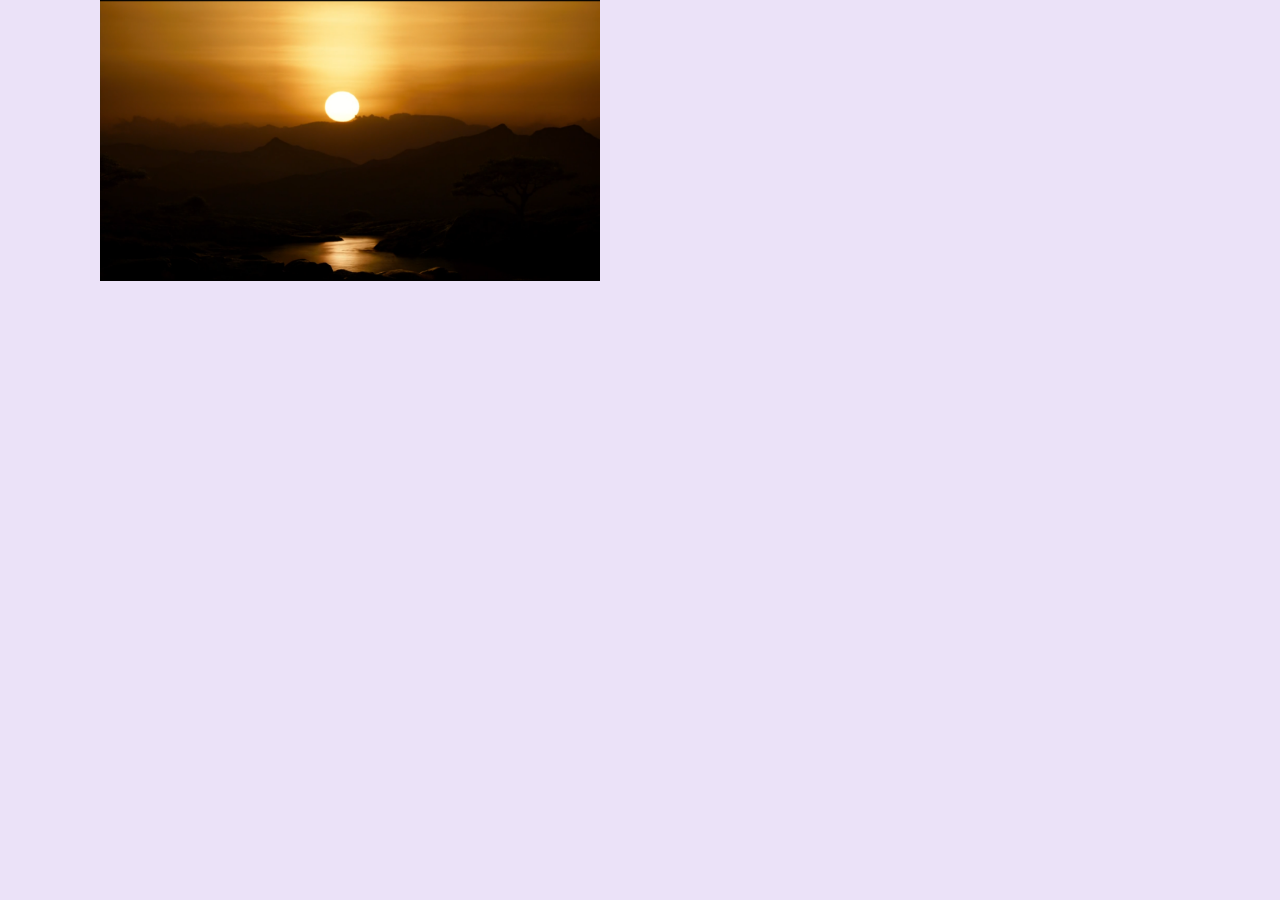
<file: index2.html>
<!DOCTYPE html>
<html lang="en">

<head>
    <meta charset="UTF-8">
    <meta http-equiv="X-UA-Compatible" content="IE=edge">
    <meta name="viewport" content="width=device-width, initial-scale=1.0">
    <title>Document</title>
    <link rel="stylesheet" href="https://cdnjs.cloudflare.com/ajax/libs/font-awesome/4.7.0/css/font-awesome.css">
    <link href="https://cdn.jsdelivr.net/npm/bootstrap@4.6.1/dist/css/bootstrap.min.css" rel="stylesheet"
        id="bootstrap-css">
    <link rel="stylesheet" href="https://cdnjs.cloudflare.com/ajax/libs/animate.css/3.5.2/animate.min.css">
    <link rel="stylesheet" href="css/style.css">
    <style>
        .mySlides {
            display: none;
        }
    </style>
</head>

<body>
    <div class="container">
        <div class="col-md-12">
            <div class="w3-content w3-section" style="max-width:500px">
                <img class="mySlides animate__fadeIn" src="images/sunset.png" style="width:100%">
                <img class="mySlides animate__fadeInDown" src="images/tVBy5Q0.png" style="width:100%">
                <img class="mySlides animate__fadeInLeft" src="images/iDwDQ4o.png" style="width:100%">
                <img class="mySlides animate__fadeInRight" src="images/image.png" style="width:100%">
                <img class="mySlides animate__fadeInUp" src="images/MOP4-14-removebg-preview.png" style="width:100%">
            </div>
        </div>
        <!--.Carousel-->

    </div>
    <script>
        let myIndex = 0;
        carousel();

        function carousel() {
            let i;
            let x = document.getElementsByClassName("mySlides");
            for (i = 0; i < x.length; i++) {
                x[i].style.display = "none";
            }
            myIndex++;
            if (myIndex > x.length) { myIndex = 1 }
            x[myIndex - 1].style.display = "block";
            setTimeout(carousel, 2500);
        }
    </script>
    <script src="js/jquery.3.5.1.js"></script>
    <script src="js/script.js"></script>
    <script src="https://cdn.jsdelivr.net/npm/bootstrap@4.6.1/dist/js/bootstrap.bundle.min.js"></script>
</body>

</html>
</file>
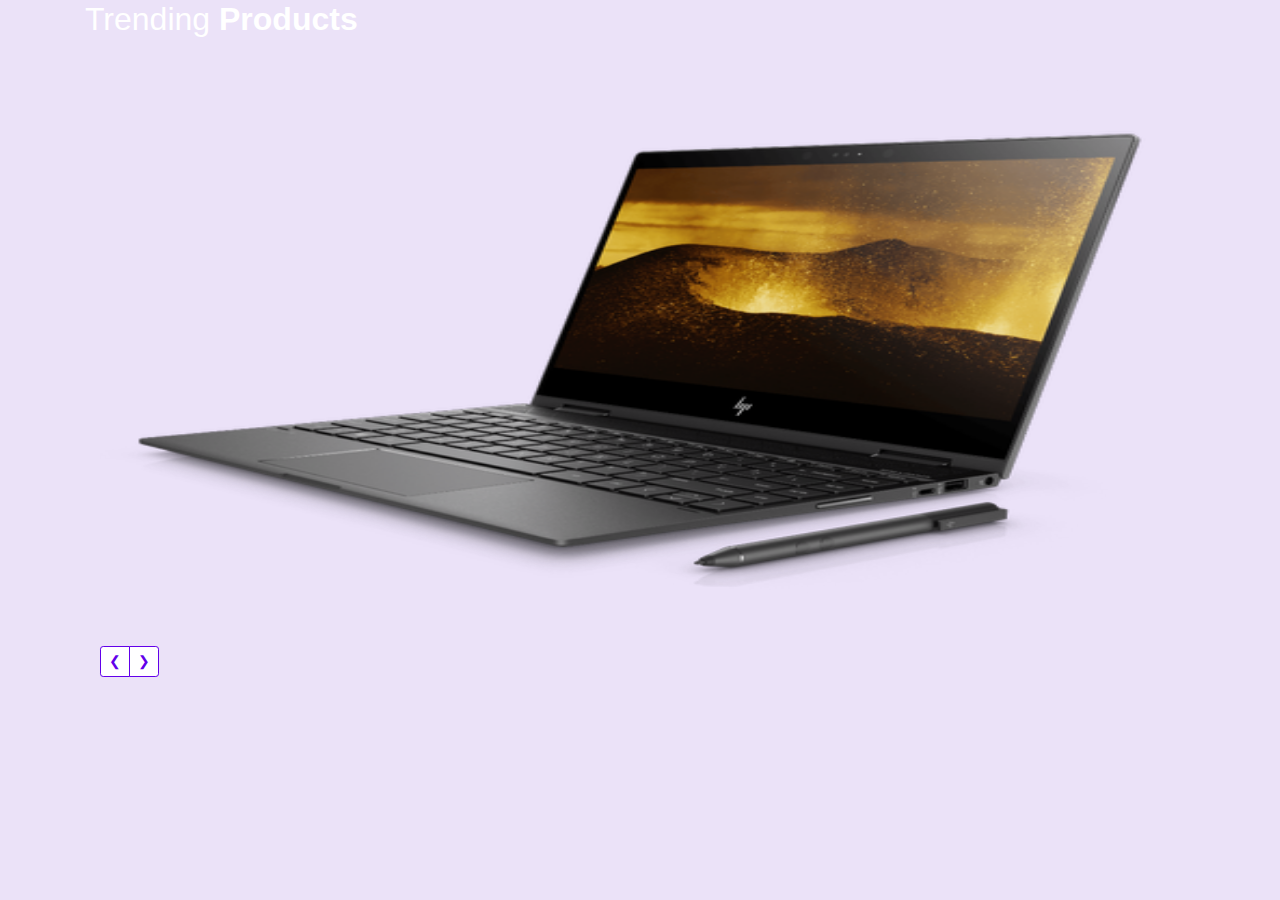
<file: test.html>
<!DOCTYPE html>
<html lang="en">

<head>
    <meta charset="UTF-8">
    <meta http-equiv="X-UA-Compatible" content="IE=edge">
    <meta name="viewport" content="width=device-width, initial-scale=1.0">
    <title>Document</title>
    <link rel="stylesheet" href="https://cdnjs.cloudflare.com/ajax/libs/font-awesome/4.7.0/css/font-awesome.css">
    <link href="https://cdn.jsdelivr.net/npm/bootstrap@4.6.1/dist/css/bootstrap.min.css" rel="stylesheet"
        id="bootstrap-css">
    <link rel="stylesheet" href="css/style.css">
    <style>


    </style>
</head>

<body>
    <div class="container">
        <div class="row blog">
            <div class="col-md-12">
                <h2>Trending <b>Products</b></h2>
                <div class="container">
                    <img class="mySlides" src="images/iDwDQ4o.png" height="600" style="width:100%">
                    <img class="mySlides" src="images/image.png" height="600" style="width:100%">
                    <img class="mySlides" src="images/tVBy5Q0.png" height="600" style="width:100%">
                    <img class="mySlides" src="images/sunset.png" height="600" style="width:100%">

                    <div class="btn-group btn-group-sm" role="group" aria-label="...">
                        <button class=" btn btn-secondary" onclick="plusDivs(-1)">&#10094;</button>
                        <button class=" btn btn-secondary" onclick="plusDivs(1)">&#10095;</button>
                    </div>
                </div>
                <!--.Carousel-->

            </div>
        </div>
    </div>
    <script>
        let slideIndex = 1;
        showDivs(slideIndex);
        function plusDivs(n) {
            showDivs(slideIndex += n);
        }
        function showDivs(n) {
            let x = document.getElementsByClassName("mySlides");
            if (n > x.length) { slideIndex = 1 }
            if (n < 1) { slideIndex = x.length }
            for (i = 0; i < x.length; i++) {
                x[i].style.display = "none";
            }
            x[slideIndex - 1].style.display = "block";
        }
        /*
        First, set the slideIndex to 1. (First picture)
        Then call showDivs() to display the first image.
        When the user clicks one of the buttons call plusDivs().
        The plusDivs() function subtracts one or  adds one to the slideIndex.
        The showDiv() function hides (display="none") all elements with the class name "mySlides", and displays (display="block") the element with the given slideIndex.
        If the slideIndex is higher than the number of elements (x.length), the slideIndex is set to zero.
        If the slideIndex is less than 1 it is set to number of elements (x.length).
        */
    </script>
    <script src="js/jquery.3.5.1.js"></script>
    <script src="js/script.js"></script>
    <script src="https://cdn.jsdelivr.net/npm/bootstrap@4.6.1/dist/js/bootstrap.bundle.min.js"></script>
</body>

</html>
</file>
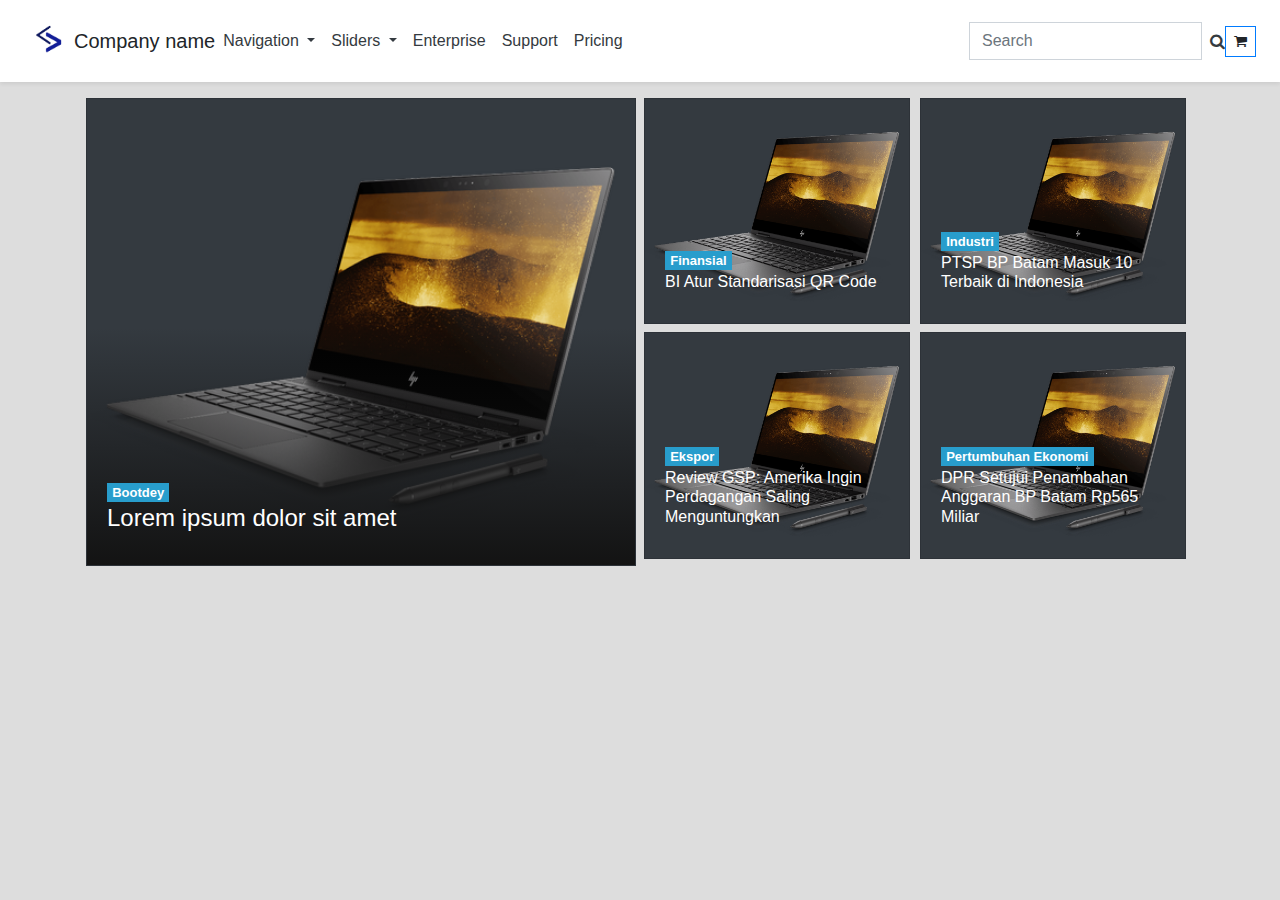
<file: test2.html>
<!DOCTYPE html>
<html lang="en">

<head>
    <meta charset="UTF-8">
    <meta http-equiv="X-UA-Compatible" content="IE=edge">
    <meta name="viewport" content="width=device-width, initial-scale=1.0">
    <title>Document</title>
    <link rel="stylesheet" href="https://cdnjs.cloudflare.com/ajax/libs/font-awesome/4.7.0/css/font-awesome.css">
    <link href="https://cdn.jsdelivr.net/npm/bootstrap@4.6.1/dist/css/bootstrap.min.css" rel="stylesheet"
        id="bootstrap-css">
    <!-- <link rel="stylesheet" href="css/style.css"> -->
    <style>
        body {
            background: #ddd !important;
        }

        a,
        a:focus,
        a:hover {
            text-decoration: none !important;
            color: inherit !important;
        }

        a:hover,
        .btn {
            outline: none !important;
        }

        /*ROUNDED CORNER*/
        * {
            -webkit-border-radius: 0 !important;
            -moz-border-radius: 0 !important;
            border-radius: 0 !important;
        }

        /*CATEGORIES BADGE*/
        .badge {
            font-weight: 600 !important;
            font-size: 13px !important;
            color: white !important;
            background-color: #289dcc !important;
        }

        /*FEATURED*/
        .mg-2,
        .mg-4 {
            margin-left: -20px;
        }

        .linkfeat {
            background: rgba(76, 76, 76, 0);
            background: -moz-linear-gradient(top, rgba(76, 76, 76, 0) 0%, rgba(48, 48, 48, 0) 49%, rgba(19, 19, 19, 1) 100%);
            background: -webkit-gradient(left top, left bottom, color-stop(0%, rgba(76, 76, 76, 0)), color-stop(49%, rgba(48, 48, 48, 0)), color-stop(100%, rgba(19, 19, 19, 1)));
            background: -webkit-linear-gradient(top, rgba(76, 76, 76, 0) 0%, rgba(48, 48, 48, 0) 49%, rgba(19, 19, 19, 1) 100%);
            background: -o-linear-gradient(top, rgba(76, 76, 76, 0) 0%, rgba(48, 48, 48, 0) 49%, rgba(19, 19, 19, 1) 100%);
            background: -ms-linear-gradient(top, rgba(76, 76, 76, 0) 0%, rgba(48, 48, 48, 0) 49%, rgba(19, 19, 19, 1) 100%);
            background: linear-gradient(to bottom, rgba(76, 76, 76, 0) 0%, rgba(48, 48, 48, 0) 49%, rgba(19, 19, 19, 1) 100%);
            filter: progid:DXImageTransform.Microsoft.gradient(startColorstr='#4c4c4c', endColorstr='#131313', GradientType=0);
        }
    </style>
</head>

<body>
    <nav class="navbar navbar-expand-lg navbar-light bg-light align-items-center p-3 px-md-4 mb-3 bg-white shadow-sm">
        <div class="logo"><img src="images/logo.png" height="50" width="50" alt=""></div>
        <h5 class="my-0 mr-md-auto font-weight-normal">Company name</h5>
        <button class="navbar-toggler" type="button" data-toggle="collapse" data-target="#navbarSupportedContent"
            aria-controls="navbarSupportedContent" aria-expanded="false" aria-label="Toggle navigation">
            <span class="navbar-toggler-icon"></span>
        </button>
        <div class="nav-item dropdown">
            <a class="nav-link dropdown-toggle p-2 text-dark" href="#" id="navbarDropdown" role="button"
                data-toggle="dropdown" aria-expanded="false">
                Navigation
            </a>
            <div class="dropdown-menu" aria-labelledby="navbarDropdown">
                <a class="dropdown-item" href="index.html">Home</a>
                <a class="dropdown-item" href="all_products.html">All Products</a>
                <a class="dropdown-item" href="product.html">Product view</a>
                <a class="dropdown-item" href="cart.html">Cart</a>
                <a class="dropdown-item" href="payment.html">Payment</a>
            </div>
        </div>
        <div class="nav-item dropdown">
            <a class="nav-link dropdown-toggle p-2 text-dark" href="#" id="navbarDropdown" role="button"
                data-toggle="dropdown" aria-expanded="false">
                Sliders
            </a>
            <div class="dropdown-menu" aria-labelledby="navbarDropdown">
                <a class="dropdown-item" href="index.html">Home</a>
                <a class="dropdown-item" href="index2.html">Slider2</a>
                <a class="dropdown-item" href="index3.html">Slider3</a>
            </div>
        </div>
        <div class="my-2 my-md-0 mr-md-3 collapse navbar-collapse" id="navbarSupportedContent">
            <a class="p-2 text-dark" href="#">Enterprise</a>
            <a class="p-2 text-dark" href="#">Support</a>
            <a class="p-2 text-dark" href="#">Pricing</a>
        </div>
        <form class="form-inline my-2 my-lg-0">
            <input class="form-control mr-sm-2" type="search" placeholder="Search" aria-label="Search">
            <i class="fa fa-search text-dark"></i>
        </form>
        <a class="btn btn-sm btn-outline-primary" href="cart.html"><i class="fa fa-shopping-cart"></i></a>
    </nav>
    <div class="container">
        <div class="row">
            <div class="col-sm-12 col-md-6 col-lg-6  py-0 pl-3 pr-1 featcard">
                <div id="featured" class="carousel slide carousel-fade" data-ride="carousel">
                    <div class="carousel-inner">
                        <div class="carousel-item active">
                            <div class="card bg-dark text-white">
                                <img class="card-img img-fluid" src="images/iDwDQ4o.png" alt="">
                                <div class="card-img-overlay d-flex linkfeat">
                                    <a href="#" class="align-self-end">
                                        <span class="badge">Bootdey</span>
                                        <h4 class="card-title">Lorem ipsum dolor sit amet</h4>
                                        <p class="textfeat" style="display: none;">Lorem ipsum dolor sit amet,
                                            consectetuer adipiscing elit. Aenean commodo ligula eget dolor. Aenean massa
                                        </p>
                                    </a>
                                </div>
                            </div>
                        </div>
                        <div class="carousel-item">
                            <div class="card bg-dark text-white">
                                <img class="card-img img-fluid" src="images/MOP4-14-removebg-preview.png" alt="">
                                <div class="card-img-overlay d-flex linkfeat">
                                    <a href="#" class="align-self-end">
                                        <span class="badge">Bootdey</span>
                                        <h4 class="card-title">Lorem ipsum dolor sit amet</h4>
                                        <p class="textfeat" style="display: none;">Lorem ipsum dolor sit amet,
                                            consectetuer adipiscing elit. Aenean commodo ligula eget dolor. Aenean massa
                                        </p>
                                    </a>
                                </div>
                            </div>
                        </div>
                        <div class="carousel-item">
                            <div class="card bg-dark text-white">
                                <img class="card-img img-fluid" src="images/tVBy5Q0.png" alt="">
                                <div class="card-img-overlay d-flex linkfeat">
                                    <a href="#" class="align-self-end">
                                        <span class="badge">Bootdey</span>
                                        <h4 class="card-title">Lorem ipsum dolor sit amet</h4>
                                        <p class="textfeat" style="display: none;">Lorem ipsum dolor sit amet,
                                            consectetuer adipiscing elit. Aenean commodo ligula eget dolor. Aenean massa
                                        </p>
                                    </a>
                                </div>
                            </div>
                        </div>
                        <div class="carousel-item">
                            <div class="card bg-dark text-white">
                                <img class="card-img img-fluid" src="images/sunset.png" alt="">
                                <div class="card-img-overlay d-flex linkfeat">
                                    <a href="#" class="align-self-end">
                                        <span class="badge">Industri</span>
                                        <h4 class="card-title">Lorem ipsum dolor sit amet</h4>
                                        <p class="textfeat" style="display: none;">Lorem ipsum dolor sit amet,
                                            consectetuer adipiscing elit. Aenean commodo ligula eget dolor. Aenean massa
                                        </p>
                                    </a>
                                </div>
                            </div>
                        </div>
                        <div class="carousel-item">
                            <div class="card bg-dark text-white">
                                <img class="card-img img-fluid" src="images/iDwDQ4o.png" alt="">
                                <div class="card-img-overlay d-flex linkfeat">
                                    <a href="#" class="align-self-end">
                                        <span class="badge">Bootdey</span>
                                        <h4 class="card-title">Lorem ipsum dolor sit amet</h4>
                                        <p class="textfeat" style="display: none;">Lorem ipsum dolor sit amet,
                                            consectetuer adipiscing elit. Aenean commodo ligula eget dolor. Aenean massa
                                        </p>
                                    </a>
                                </div>
                            </div>
                        </div>
                        <div class="carousel-item">
                            <div class="card bg-dark text-white">
                                <img class="card-img img-fluid" src="images/iDwDQ4o.png" alt="">
                                <div class="card-img-overlay d-flex linkfeat">
                                    <a href="#" class="align-self-end">
                                        <span class="badge">Bootdey</span>
                                        <h4 class="card-title">Lorem ipsum dolor sit amet</h4>
                                        <p class="textfeat" style="display: none;">Lorem ipsum dolor sit amet,
                                            consectetuer adipiscing elit. Aenean commodo ligula eget dolor. Aenean massa
                                        </p>
                                    </a>
                                </div>
                            </div>
                        </div>
                    </div>
                </div>
            </div>
            <div class="col-6 py-0 px-1 d-none d-lg-block">
                <div class="row">
                    <div class="col-6 pb-2 mg-1	">
                        <div class="card bg-dark text-white">
                            <img class="card-img img-fluid" src="images/iDwDQ4o.png" alt="">
                            <div class="card-img-overlay d-flex">
                                <a href="#" class="align-self-end">
                                    <span class="badge">Finansial</span>
                                    <h6 class="card-title">BI Atur Standarisasi QR Code</h6>
                                </a>
                            </div>
                        </div>
                    </div>
                    <div class="col-6 pb-2 mg-2	">
                        <div class="card bg-dark text-white">
                            <img class="card-img img-fluid" src="images/iDwDQ4o.png" alt="">
                            <div class="card-img-overlay d-flex">
                                <a href="#" class="align-self-end">
                                    <span class="badge">Industri</span>
                                    <h6 class="card-title">PTSP BP Batam Masuk 10 Terbaik di Indonesia</h6>
                                </a>
                            </div>
                        </div>
                    </div>
                    <div class="col-6 pb-2 mg-3	">
                        <div class="card bg-dark text-white">
                            <img class="card-img img-fluid" src="images/iDwDQ4o.png" alt="">
                            <div class="card-img-overlay d-flex">
                                <a href="#" class="align-self-end">
                                    <span class="badge">Ekspor</span>
                                    <h6 class="card-title">Review GSP: Amerika Ingin Perdagangan Saling Menguntungkan
                                    </h6>
                                </a>
                            </div>
                        </div>
                    </div>
                    <div class="col-6 pb-2 mg-4	">
                        <div class="card bg-dark text-white">
                            <img class="card-img img-fluid" src="images/iDwDQ4o.png" alt="">
                            <div class="card-img-overlay d-flex">
                                <a href="#" class="align-self-end">
                                    <span class="badge">Pertumbuhan Ekonomi</span>
                                    <h6 class="card-title">DPR Setujui Penambahan Anggaran BP Batam Rp565 Miliar</h6>
                                </a>
                            </div>
                        </div>
                    </div>
                </div>
            </div>
        </div>
    </div>

    <script src="js/jquery.3.5.1.js"></script>
    <script src="https://cdn.jsdelivr.net/npm/bootstrap@4.6.1/dist/js/bootstrap.bundle.min.js"></script>
    <script>
        //FEATURED HOVER
        $(document).ready(function () {
            $(".linkfeat").hover(
                function () {
                    $(".textfeat").show(500);
                },
                function () {
                    $(".textfeat").hide(500);
                }
            );
        });
    </script>
</body>

</html>
</file>
<file: css/style.css>
body {
    background-color: #ebe2f8;
    color: #fff;
    overflow-x: hidden
}

button:focus {
    -moz-box-shadow: none !important;
    -webkit-box-shadow: none !important;
    box-shadow: none !important;
    border: none;
    outline-width: 0
}

.card1 {
    border-top-left-radius: 10px;
    border-top-right-radius: 10px;
    border: none;
    background-color: #2196F3;
    padding-bottom: 0px;
    padding-top: 20px;
    margin-top: 80px;
    margin-bottom: 0px
}

.card2 {
    border-bottom-left-radius: 10px;
    border-bottom-right-radius: 10px;
    border: none;
    height: 130px;
    background-color: #fff;
    padding-bottom: 0px;
    padding-top: 20px;
    margin-top: 0px;
    margin-bottom: 80px;
    position: relative
}

.left-side {
    height: 100%
}

.btn-pink {
    background: #FF5252;
    font-size: 16px;
    color: #fff;
    width: 150px;
    height: 40px;
    border: 1px solid #FF5252;
    text-transform: uppercase;
    margin-top: 20px
}

.btn-pink:hover {
    background: #F44336;
    color: #fff
}

.fa-angle-right {
    font-size: 18px
}

.fit-image {
    width: 100%;
    object-fit: cover
}

.gadget-img {
    height: 320px;
    width: 200px
}

.blocks {
    position: absolute;
    top: -100px;
    background-color: #fff;
    color: #000
}

.img-block {
    width: 130px;
    height: 150px;
    margin: 10px;
    cursor: pointer
}

@media screen and (max-width: 768px) {
    .card2 {
        height: 160px
    }

    .blocks {
        top: -8px
    }

    .img-block {
        width: 80px;
        height: 100px;
        margin-bottom: 5px
    }
}

  /* -----------------------------------logo------------------------------------ */
  .logo {
	position: absolute;
	top: .3rem;
	left: .8rem;
	width: 3rem;
	height: 3rem;
	border-radius: 100%;
	overflow: hidden;
	z-index: 100;
  }
  
  .logo::before {
	content: "";
	background: url(./images/logo.png);
	position: absolute;
	width: 100%;
	height: 100%;
	background-size: cover;
  }
  
  .logo::after {
	content: '';
	position: absolute;
	width: 200%;
	height: 200%;
	background-color: rgba(112, 102, 197, 0.9);
	bottom: 0;
	left: -50%;
	border-radius: 35%;
	animation: waves 5s ease-in-out alternate infinite;
  }
  
  @keyframes waves {
	to {
	  transform: translateY(-50%) rotate(540deg);
	}
  }
  /* ------------------------logo ends------------------------ */

  /*---------------------------- products-------------------------------------- */
  * {
    box-sizing: border-box
}

#search {
    outline: none;
    border: none;
    display: inline-block
}

#burgundy {
    color: rgb(153, 40, 59)
}

#blue,
select,
.btn {
    color: #6200EA
}

.fa-search {
    font-size: 20px;
    padding: 10px;
    margin-bottom: 3px;
    padding-right: 20px
}

.search-nav-item {
    height: 40px
}

nav {
    padding: 0px 100px
}

.fa-user-o,
.fa-shopping-cart {
    font-size: 20px;
    padding: 4px
}

.form-group {
    margin-bottom: 5px
}

label {
    padding-left: 10px
}

.form-group:last-child {
    margin-bottom: 0
}

h6 {
    margin-bottom: 0px
}

#sort {
    outline: none;
    border: none
}

.btn {
    border: 1px solid #6200EA;
    border-radius: 10px;
    background-color: #fff
}

.btn:hover {
    color: #fff;
    background-color: #6200EA
}

.card-body {
    padding: 8px
}

.sign {
    width: 25px;
    height: 25px
}

.discount {
    border: 1px solid #6200EA;
    border-radius: 5px;
    width: 65px;
    position: absolute;
    top: 2%
}

@media(min-width:1200px) {
    #search {
        width: 300px;
        padding: 5px;
        padding-left: 20px
    }

    .search-nav-item {
        margin-left: 400px;
        width: 350px
    }

    .fa-user-o {
        margin-left: 300px
    }

    .text {
        display: none
    }

    .fa-user-o,
    .fa-shopping-cart {
        font-size: 20px;
        padding-left: 20px
    }

    #sidebar {
        width: 30%;
        padding: 20px;
        float: left
    }

    #products {
        width: 70%;
        padding: 10px;
        margin: 0;
        float: right
    }

    .card {
        width: 300px;
        height: 330px;
        border: none
    }

    .card-img-top {
        width: 295px;
        height: 200px;
        border-radius: 10px
    }

    del {
        padding-right: 2px
    }

    .filter,
    #mobile-filter {
        display: none
    }
}

@media(min-width:992px) and (max-width:1199px) {
    #search {
        width: 300px;
        padding: 5px;
        padding-left: 20px
    }

    .search-nav-item {
        margin-left: 200px;
        width: 350px
    }

    .fa-user-o {
        margin-left: 160px
    }

    .text {
        display: none
    }

    #sidebar {
        width: 30%;
        padding: 20px;
        float: left
    }

    #products {
        width: 70%;
        padding: 10px;
        margin: 0;
        float: right
    }

    .card {
        width: 200px;
        height: 330px;
        border: none
    }

    .card-img-top {
        width: 200px;
        height: 200px;
        border-radius: 10px
    }

    .fa-plus,
    .fa-minus {
        font-size: 12px
    }

    .sign {
        height: 25px
    }

    .price {
        width: 99px
    }

    .filter,
    #mobile-filter {
        display: none
    }
}

@media(min-width:768px) and (max-width:991px) {
    #search {
        width: 300px;
        padding: 5px;
        padding-left: 20px
    }

    .search-nav-item {
        margin-left: 60px;
        width: 350px
    }

    .fa-user-o {
        margin-left: 80px
    }

    .text {
        display: none
    }

    #sidebar {
        width: 35%;
        padding: 20px;
        float: left
    }

    #products {
        width: 65%;
        padding: 10px;
        margin: 0;
        float: right
    }

    .card {
        border: none
    }

    .filter,
    #mobile-filter {
        display: none
    }
}

@media(min-width:576px) and (max-width:767px) {
    .text {
        display: none
    }

    .search-nav-item {
        margin-left: 35px;
        width: 270px
    }

    #search {
        width: 240px;
        padding: 5px;
        padding-left: 20px
    }

    .fa-search {
        padding: 3px;
        font-size: 18px
    }

    #sidebar {
        width: 40%;
        padding: 20px;
        float: left
    }

    #products {
        width: 60%;
        padding: 10px;
        margin: 0;
        float: right
    }

    .card {
        border: none
    }

    #off {
        padding-left: 2px
    }

    #sorting span,
    #res {
        font-size: 14px
    }

    .filter,
    #mobile-filter {
        display: none
    }
}

@media(max-width:575px) {
    .search-nav-item {
        margin: 0;
        width: 100%;
        margin-top: 10px
    }

    #search {
        width: 80%;
        padding-left: 10px;
        margin-top: 10px;
        padding-right: 10px
    }

    .fa-search {
        padding: 10px;
        font-size: 18px
    }

    #sidebar {
        display: none
    }

    .filter {
        margin-left: 70%;
        margin-top: 2%
    }

    #sorting,
    #res {
        font-size: 12px;
        margin-top: 2%
    }
}
  /* product */
  ul > li{margin-right:25px;font-weight:lighter;cursor:pointer}
  li.active{border-bottom:3px solid silver;}
  
  .item-photo{display:flex;justify-content:center;align-items:center;border-right:1px solid #f6f6f6;}
  .menu-items{list-style-type:none;font-size:11px;display:inline-flex;margin-bottom:0;margin-top:20px}
  .btn-success{width:100%;border-radius:0;}
  .section{width:100%;margin-left:-15px;padding:2px;padding-left:15px;padding-right:15px;background:#f8f9f9}
  .title-price{margin-top:30px;margin-bottom:0;color:black}
  .title-attr{margin-top:0;margin-bottom:0;color:black;}
  .btn-minus{cursor:pointer;font-size:7px;display:flex;align-items:center;padding:5px;padding-left:10px;padding-right:10px;border:1px solid gray;border-radius:2px;border-right:0;}
  .btn-plus{cursor:pointer;font-size:7px;display:flex;align-items:center;padding:5px;padding-left:10px;padding-right:10px;border:1px solid gray;border-radius:2px;border-left:0;}
  div.section > div {width:100%;display:inline-flex;}
  div.section > div > input {margin:0;padding-left:5px;font-size:10px;padding-right:5px;max-width:18%;text-align:center;}
  .attr,.attr2{cursor:pointer;margin-right:5px;height:20px;font-size:10px;padding:2px;border:1px solid gray;border-radius:2px;}
  .attr.active,.attr2.active{ border:1px solid #6200EA;}
  
  @media (max-width: 426px) {
	  .container {margin-top:0px !important;}
	  .container > .row{padding:0 !important;}
	  .container > .row > .col-xs-12.col-sm-5{
		  padding-right:0 ;    
	  }
	  .container > .row > .col-xs-12.col-sm-9 > div > p{
		  padding-left:0 !important;
		  padding-right:0 !important;
	  }
	  .container > .row > .col-xs-12.col-sm-9 > div > ul{
		  padding-left:10px !important;
		  
	  }            
	  .section{width:104%;}
	  .menu-items{padding-left:0;}
  }
  
  .myimage {
    background-color: transparent;
    transition: transform 2s;
    margin: 0 auto;
}

.myimage:hover {
    background-color: transparent;
    transform: scale(1.2);
    transform: rotateX(300);
}
  /* -----------------------product ends--------------------- */

  /* -----------------Cart----------------------- */
  .text-navy {
    color: #1ab394;
}
.cart-product-imitation {
  text-align: center;
  padding-top: 30px;
  height: 80px;
  width: 80px;
  background-color: #f8f8f9;
}
.product-imitation.xl {
  padding: 120px 0;
}
.product-desc {
  padding: 20px;
  position: relative;
}
.ecommerce .tag-list {
  padding: 0;
}
.ecommerce .fa-star {
  color: #d1dade;
}
.ecommerce .fa-star.active {
  color: #f8ac59;
}
.ecommerce .note-editor {
  border: 1px solid #e7eaec;
}
table.shoping-cart-table {
  margin-bottom: 0;
}
table.shoping-cart-table tr td {
  border: none;
  text-align: right;
}
table.shoping-cart-table tr td.desc,
table.shoping-cart-table tr td:first-child {
  text-align: left;
}
table.shoping-cart-table tr td:last-child {
  width: 80px;
}
.ibox {
  clear: both;
  margin-bottom: 25px;
  margin-top: 0;
  padding: 0;
}
.ibox.collapsed .ibox-content {
  display: none;
}
.ibox:after,
.ibox:before {
  display: table;
}
.ibox-title {
  -moz-border-bottom-colors: none;
  -moz-border-left-colors: none;
  -moz-border-right-colors: none;
  -moz-border-top-colors: none;
  background-color: #ffffff;
  border-color: #e7eaec;
  border-image: none;
  border-style: solid solid none;
  border-width: 3px 0 0;
  color: inherit;
  margin-bottom: 0;
  padding: 14px 15px 7px;
  min-height: 48px;
}
.ibox-content {
  background-color: #ffffff;
  color: inherit;
  padding: 15px 20px 20px 20px;
  border-color: #e7eaec;
  border-image: none;
  border-style: solid solid none;
  border-width: 1px 0;
}
.ibox-footer {
  color: inherit;
  border-top: 1px solid #e7eaec;
  font-size: 90%;
  background: #ffffff;
  padding: 10px 15px;
}
/* -------------------Cart ends--------------------------- */
/* **************************************Process and payment**************************************** */

.accordion {
	width: 400px;
  }
  .accordion input {
	display: none;
  }
  .box {
	position: relative;
	background: white;
	transition: all 0.15s ease-in-out;
	display: block;
  }
  .box::before {
	content: "";
	position: absolute;
	display: block;
	top: 0;
	bottom: 0;
	left: 0;
	right: 0;
	pointer-events: none;
	box-shadow: 0 -1px 0 #e5e5e5, 0 0 1px rgba(0, 0, 0, 0.12),
	  0 2px 4px rgba(0, 0, 0, 0.24);
  }
  
  .box-title {
	width: calc(100% - 20px);
	height: 64px;
	line-height: 34px;
	padding: 0 20px;
	display: inline-block;
	cursor: pointer;
	-webkit-touch-callout: none;
	-webkit-user-select: none;
	-khtml-user-select: none;
	-moz-user-select: none;
	-ms-user-select: none;
	user-select: none;
  }
  .box-content {
	width: calc(100% - 40px);
	padding: 30px 20px;
	font-size: 11pt;
	color: rgba(0, 0, 0, 0.54);
	display: none;
  }
  .box-close {
	position: absolute;
	height: 64px;
	width: 100%;
	top: 0;
	left: 0;
	cursor: pointer;
	display: none;
  }
  input:checked + .box {
	height: auto;
	margin: 16px 0;
	box-shadow: 0 0 6px rgba(0, 0, 0, 0.16), 0 6px 12px rgba(0, 0, 0, 0.32);
  }
  input:checked + .box .box-title {
	border-bottom: 1px solid rgba(0, 0, 0, 0.18);
  }
  input:checked + .box .box-content,
  input:checked + .box .box-close {
	display: inline-block;
  }
  .show{
      display: block;
  }
  /* secure payment parentwrap */
  /* .inlineimage {
	max-width: 470px;
	margin-right: 8px;
	margin-left: 10px;
  } */
  
  .images {
	display: inline-block;
	max-width: 98%;
	height: auto;
	width: 22%;
	margin: 1%;
	left: 20px;
  }
  
  /* tabs */
  
  .tab-vertical .nav.nav-tabs {
	float: left;
	display: block;
	margin-right: 0px;
	border-bottom: 0;
  }
  
  .tab-vertical .nav.nav-tabs .nav-item {
	margin-bottom: 6px;
  }
  
  .tab-vertical .nav-tabs .nav-link {
	border: 1px solid #fc5404;
	border-top-left-radius: 0.25rem;
	border-top-right-radius: 0.25rem;
	background: #fff;
	padding: 9px 25px;
	color: #71748d;
	background-color: #dddde8;
	-webkit-border-radius: 4px 0px 0px 4px;
	-moz-border-radius: 4px 0px 0px 4px;
	border-radius: 4px 0px 0px 4px;
  }
  
  .tab-vertical .nav-tabs .nav-link.active {
	color: #4a148c;
	border-left: 2px solid #4a148c;
	background-color: rgb(54, 54, 56, 0.45) !important;
	border-left-color: #4a148c !important;
  }
  
  .tab-vertical .nav-tabs .nav-link {
	border: 1px solid transparent;
	border-top-left-radius: 4px !important;
	border-top-right-radius: 0px !important;
  }
  
  .tab-vertical .tab-content {
	overflow: auto;
	-webkit-border-radius: 0px 4px 4px 4px;
	-moz-border-radius: 0px 4px 4px 4px;
	border-radius: 0px 4px 4px 4px;
	background: #fff;
	padding: 30px;
  }
  /* my-wrapper */
  .my-wrapper {
	background-color: #202020;
  }
  .my-wrapper:hover {
	opacity: 0.2;
  }
  /* **************************************Process and payment ends**************************************** */
  
  /* ---------------------carousel----------------------------- */


  #myCarousel .carousel-item .mask {
    position: absolute;
    top: 0;
    left: 0;
    height: 100%;
    width: 100%;
    background-attachment: fixed;
  }
  
  #myCarousel h4 {
    font-size: 50px;
    margin-bottom: 15px;
    color: #000;
    line-height: 100%;
    letter-spacing: 0.5px;
    font-weight: 600;
  }
  
  #myCarousel p {
    font-size: 18px;
    margin-bottom: 15px;
    color: #000;
  }
  
  #myCarousel .carousel-item a {
    background: #4a148c;
    font-size: 14px;
    color: #fff;
    padding: 13px 32px;
    display: inline-block;
  }
  
  #myCarousel .carousel-item a:hover {
    background: #4a148c;
    text-decoration: none;
  }
  
  #myCarousel .carousel-item h4 {
    -webkit-animation-name: fadeInLeft;
    animation-name: fadeInLeft;
  }
  
  #myCarousel .carousel-item p {
    -webkit-animation-name: slideInRight;
    animation-name: slideInRight;
  }
  
  #myCarousel .carousel-item a {
    -webkit-animation-name: fadeInUp;
    animation-name: fadeInUp;
  }
  
  #myCarousel .carousel-item .mask img {
    -webkit-animation-name: slideInRight;
    animation-name: slideInRight;
    display: block;
    height: auto;
    max-width: 100%;
  }
  
  #myCarousel h4,
  #myCarousel p,
  #myCarousel a,
  #myCarousel .carousel-item .mask img {
    -webkit-animation-duration: 1s;
    animation-duration: 1.2s;
    -webkit-animation-fill-mode: both;
    animation-fill-mode: both;
  }
  
  #myCarousel .container {
    max-width: 1430px;
  }
  
  #myCarousel .carousel-item {
    height: 100%;
    min-height: 550px;
  }
  
  #myCarousel {
    position: relative;
    z-index: 1;
    background-size: cover;
  }
  
  .carousel-control-next,
  .carousel-control-prev {
    height: 40px;
    width: 40px;
    padding: 12px;
    top: 50%;
    bottom: auto;
    transform: translateY(-50%);
    background-color: #4a148c;
  }
  
  .carousel-item {
    position: relative;
    display: none;
    -webkit-box-align: center;
    -ms-flex-align: center;
    align-items: center;
    width: 100%;
    transition: -webkit-transform 0.6s ease;
    transition: transform 0.6s ease;
    transition: transform 0.6s ease, -webkit-transform 0.6s ease;
    -webkit-backface-visibility: hidden;
    backface-visibility: hidden;
    -webkit-perspective: 1000px;
    perspective: 1000px;
  }
  
  .carousel-fade .carousel-item {
    opacity: 0;
    -webkit-transition-duration: 0.6s;
    transition-duration: 0.6s;
    -webkit-transition-property: opacity;
    transition-property: opacity;
  }
  
  .carousel-fade .carousel-item-next.carousel-item-left,
  .carousel-fade .carousel-item-prev.carousel-item-right,
  .carousel-fade .carousel-item.active {
    opacity: 1;
  }
  
  .carousel-fade .carousel-item-left.active,
  .carousel-fade .carousel-item-right.active {
    opacity: 0;
  }
  
  .carousel-fade .carousel-item-left.active,
  .carousel-fade .carousel-item-next,
  .carousel-fade .carousel-item-prev,
  .carousel-fade .carousel-item-prev.active,
  .carousel-fade .carousel-item.active {
    -webkit-transform: translateX(0);
    -ms-transform: translateX(0);
    transform: translateX(0);
  }
  
  @supports (transform-style: preserve-3d) {
    .carousel-fade .carousel-item-left.active,
    .carousel-fade .carousel-item-next,
    .carousel-fade .carousel-item-prev,
    .carousel-fade .carousel-item-prev.active,
    .carousel-fade .carousel-item.active {
      -webkit-transform: translate3d(0, 0, 0);
      transform: translate3d(0, 0, 0);
    }
  }
  
  .carousel-fade .carousel-item-left.active,
  .carousel-fade .carousel-item-next,
  .carousel-fade .carousel-item-prev,
  .carousel-fade .carousel-item-prev.active,
  .carousel-fade .carousel-item.active {
    -webkit-transform: translate3d(0, 0, 0);
    transform: translate3d(0, 0, 0);
  }
  
  @-webkit-keyframes fadeInLeft {
    from {
      opacity: 0;
      -webkit-transform: translate3d(-100%, 0, 0);
      transform: translate3d(-100%, 0, 0);
    }
  
    to {
      opacity: 1;
      -webkit-transform: translate3d(0, 0, 0);
      transform: translate3d(0, 0, 0);
    }
  }
  
  @keyframes fadeInLeft {
    from {
      opacity: 0;
      -webkit-transform: translate3d(-100%, 0, 0);
      transform: translate3d(-100%, 0, 0);
    }
  
    to {
      opacity: 1;
      -webkit-transform: translate3d(0, 0, 0);
      transform: translate3d(0, 0, 0);
    }
  }
  
  .fadeInLeft {
    -webkit-animation-name: fadeInLeft;
    animation-name: fadeInLeft;
  }
  
  @-webkit-keyframes fadeInUp {
    from {
      opacity: 0;
      -webkit-transform: translate3d(0, 100%, 0);
      transform: translate3d(0, 100%, 0);
    }
  
    to {
      opacity: 1;
      -webkit-transform: translate3d(0, 0, 0);
      transform: translate3d(0, 0, 0);
    }
  }
  
  @keyframes fadeInUp {
    from {
      opacity: 0;
      -webkit-transform: translate3d(0, 100%, 0);
      transform: translate3d(0, 100%, 0);
    }
  
    to {
      opacity: 1;
      -webkit-transform: translate3d(0, 0, 0);
      transform: translate3d(0, 0, 0);
    }
  }
  
  .fadeInUp {
    -webkit-animation-name: fadeInUp;
    animation-name: fadeInUp;
  }
  
  @-webkit-keyframes slideInRight {
    from {
      -webkit-transform: translate3d(100%, 0, 0);
      transform: translate3d(100%, 0, 0);
      visibility: visible;
    }
  
    to {
      -webkit-transform: translate3d(0, 0, 0);
      transform: translate3d(0, 0, 0);
    }
  }
  
  @keyframes slideInRight {
    from {
      -webkit-transform: translate3d(100%, 0, 0);
      transform: translate3d(100%, 0, 0);
      visibility: visible;
    }
  
    to {
      -webkit-transform: translate3d(0, 0, 0);
      transform: translate3d(0, 0, 0);
    }
  }
  
  .slideInRight {
    -webkit-animation-name: slideInRight;
    animation-name: slideInRight;
  }
  
.star-rating li {
	padding: 0;
}
.star-rating i {
	font-size: 14px;
	color: #ffc000;
}
  /* ************all product grid************* */
  
.img-list {
    list-style: none;
    padding: 0;
    margin: 0;
    }
    .img-list li {
    border: 5px solid transparent;
    box-sizing: border-box;
    width: 33.33%;
    float: left;
    position: relative;
    cursor: pointer;
    }
    .img-list img {
    max-width: 100%;
    vertical-align: middle;
    }
    
    /* Image Placeholder Styles
    -------------------------------------------------------------- */
    .img-placeholder:before,
    .img-placeholder:after {
    padding-top: 33.33%;
    content: "";
    display: block;
    }  
    .img-placeholder {
    background: transparent;
    color: #444;
    line-height: 0;
    text-align: center;
    display: block;
    }
    
    /* The hover effect
    -------------------------------------------------------------- */
  
  /* ************all product grid ends************* */
  /* ****************footer******************* */
  .footer_area {
    position: relative;
    z-index: 1;
    overflow: hidden;
webkit-box-shadow: 0 8px 48px 8px rgba(47, 91, 234, 0.175);
    box-shadow: 0 8px 48px 8px rgba(47, 91, 234, 0.175);
    padding:60px;
}
.footer_area .row {
    margin-left: -25px;
    margin-right: -25px;
}
.footer_area .row .col,
.footer_area .row .col-1,
.footer_area .row .col-10,
.footer_area .row .col-11,
.footer_area .row .col-12,
.footer_area .row .col-2,
.footer_area .row .col-3,
.footer_area .row .col-4,
.footer_area .row .col-5,
.footer_area .row .col-6,
.footer_area .row .col-7,
.footer_area .row .col-8,
.footer_area .row .col-9,
.footer_area .row .col-auto,
.footer_area .row .col-lg,
.footer_area .row .col-lg-1,
.footer_area .row .col-lg-10,
.footer_area .row .col-lg-11,
.footer_area .row .col-lg-12,
.footer_area .row .col-lg-2,
.footer_area .row .col-lg-3,
.footer_area .row .col-lg-4,
.footer_area .row .col-lg-5,
.footer_area .row .col-lg-6,
.footer_area .row .col-lg-7,
.footer_area .row .col-lg-8,
.footer_area .row .col-lg-9,
.footer_area .row .col-lg-auto,
.footer_area .row .col-md,
.footer_area .row .col-md-1,
.footer_area .row .col-md-10,
.footer_area .row .col-md-11,
.footer_area .row .col-md-12,
.footer_area .row .col-md-2,
.footer_area .row .col-md-3,
.footer_area .row .col-md-4,
.footer_area .row .col-md-5,
.footer_area .row .col-md-6,
.footer_area .row .col-md-7,
.footer_area .row .col-md-8,
.footer_area .row .col-md-9,
.footer_area .row .col-md-auto,
.footer_area .row .col-sm,
.footer_area .row .col-sm-1,
.footer_area .row .col-sm-10,
.footer_area .row .col-sm-11,
.footer_area .row .col-sm-12,
.footer_area .row .col-sm-2,
.footer_area .row .col-sm-3,
.footer_area .row .col-sm-4,
.footer_area .row .col-sm-5,
.footer_area .row .col-sm-6,
.footer_area .row .col-sm-7,
.footer_area .row .col-sm-8,
.footer_area .row .col-sm-9,
.footer_area .row .col-sm-auto,
.footer_area .row .col-xl,
.footer_area .row .col-xl-1,
.footer_area .row .col-xl-10,
.footer_area .row .col-xl-11,
.footer_area .row .col-xl-12,
.footer_area .row .col-xl-2,
.footer_area .row .col-xl-3,
.footer_area .row .col-xl-4,
.footer_area .row .col-xl-5,
.footer_area .row .col-xl-6,
.footer_area .row .col-xl-7,
.footer_area .row .col-xl-8,
.footer_area .row .col-xl-9,
.footer_area .row .col-xl-auto {
    padding-right: 25px;
    padding-left: 25px;
}

.single-footer-widget {
    position: relative;
    z-index: 1;
}
.single-footer-widget .copywrite-text a {
    color: #747794;
    font-size: 1rem;
}
.single-footer-widget .copywrite-text a:hover,
.single-footer-widget .copywrite-text a:focus {
    color: #3f43fd;
}
.single-footer-widget .widget-title {
    margin-bottom: 1.5rem;
}
.single-footer-widget .footer_menu li a {
    color: #747794;
    margin-bottom: 1rem;
    display: block;
    font-size: 1rem;
}
.single-footer-widget .footer_menu li a:hover,
.single-footer-widget .footer_menu li a:focus {
    color: #3f43fd;
}
.single-footer-widget .footer_menu li:last-child a {
    margin-bottom: 0;
}

.footer_social_area {
    position: relative;
    z-index: 1;
}
.footer_social_area a {
    border-radius: 50%;
    height: 40px;
    text-align: center;
    width: 40px;
    display: inline-block;
    background-color: #f5f5ff;
    line-height: 40px;
    -webkit-box-shadow: none;
    box-shadow: none;
    margin-right: 10px;
}
.footer_social_area a i {
    line-height: 36px;
}
.footer_social_area a:hover,
.footer_social_area a:focus {
    color: #ffffff;
}

@-webkit-keyframes bi-cycle {
    0% {
        left: 0;
    }
    100% {
        left: 100%;
    }
}

@keyframes bi-cycle {
    0% {
        left: 0;
    }
    100% {
        left: 100%;
    }
}
ol li, ul li {
    list-style: none;
}

ol, ul {
    margin: 0;
    padding: 0;
}
</file>
